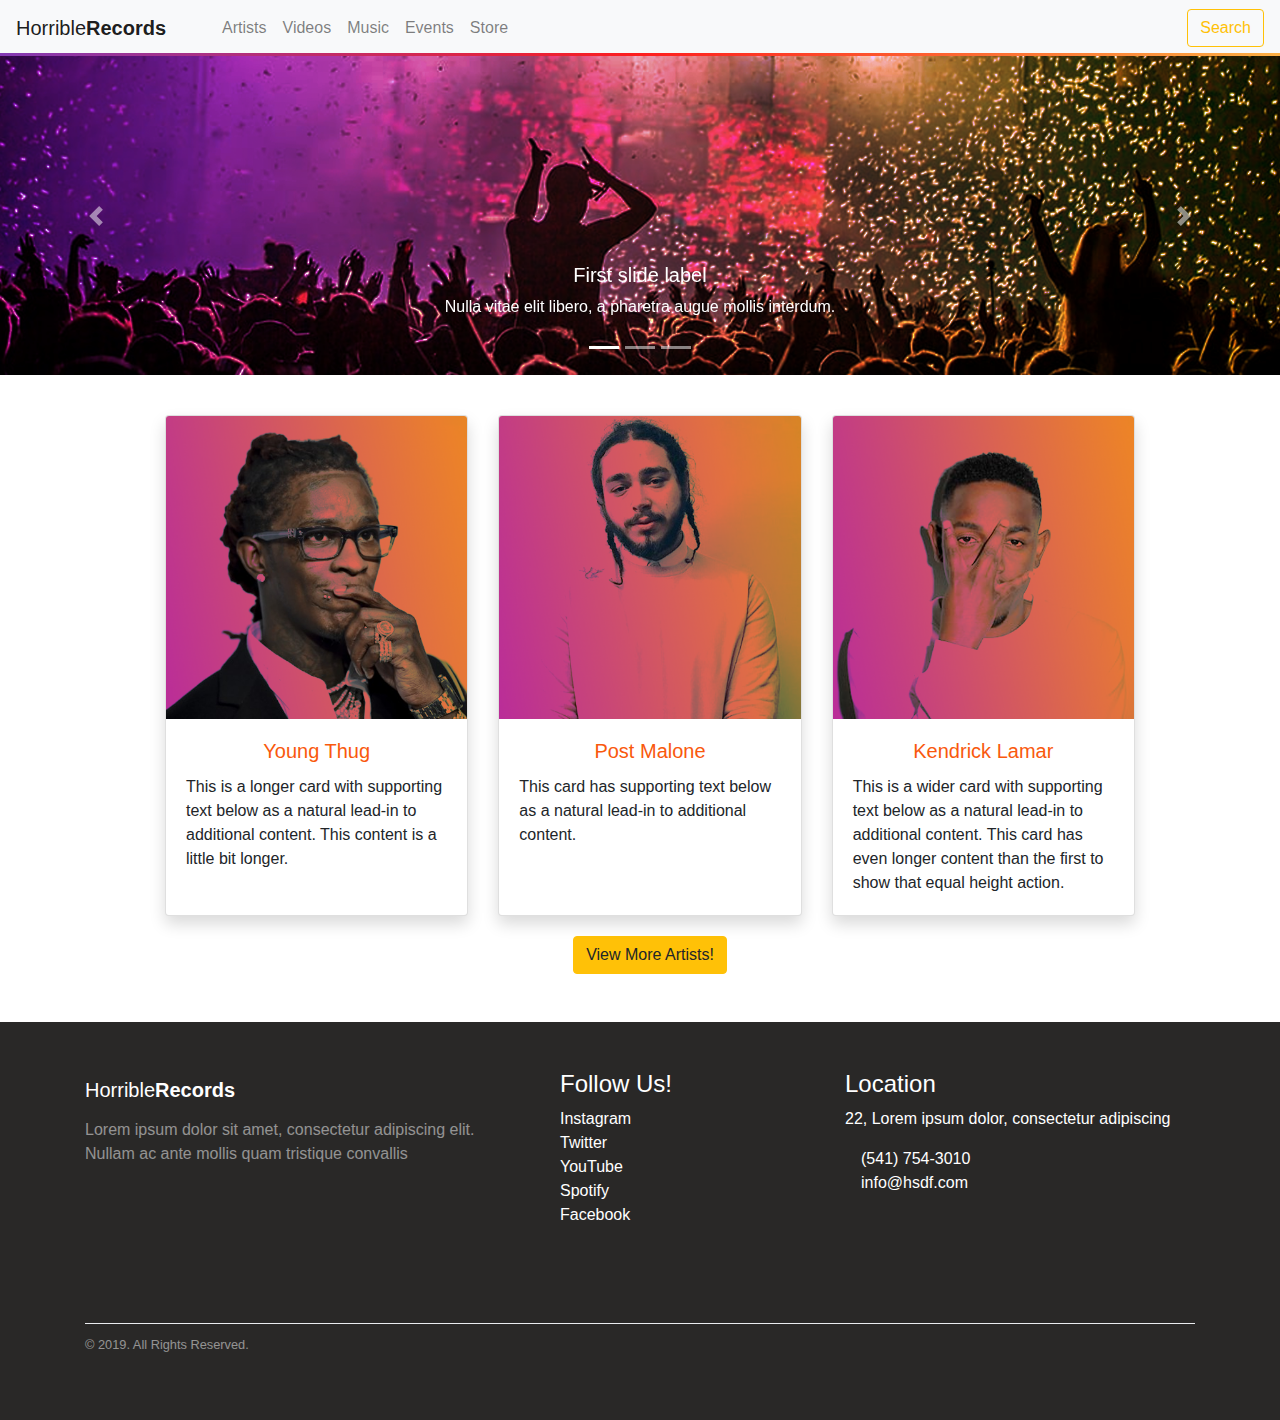
<file: index.html>
<!DOCTYPE html>
<html lang="en">

<head>
    <meta charset="UTF-8">
    <meta name="viewport" content="width=device-width, initial-scale=1, shrink-to-fit=no">
    <meta http-equiv="X-UA-Compatible" content="ie=edge">
    <title>Horrible Records</title>

    <!-- Bootstrap CSS -->
    <link rel="stylesheet" href="https://stackpath.bootstrapcdn.com/bootstrap/4.3.1/css/bootstrap.min.css" integrity="sha384-ggOyR0iXCbMQv3Xipma34MD+dH/1fQ784/j6cY/iJTQUOhcWr7x9JvoRxT2MZw1T" crossorigin="anonymous">

    <link rel="stylesheet" href="https://use.fontawesome.com/releases/v5.8.1/css/all.css" integrity="sha384-50oBUHEmvpQ+1lW4y57PTFmhCaXp0ML5d60M1M7uH2+nqUivzIebhndOJK28anvf" crossorigin="anonymous">

    <!-- <link rel="stylesheet" href="css/ownbootstrap.css"> -->
    <link rel="stylesheet" href="css/ownstyle.css">
    <script src="js/script.js"></script>
    
</head>

<body>
    <header class="sticky-top"></header>
    <div class="bd-example">
        <div id="carouselExampleCaptions" class="carousel slide" data-ride="carousel">
            <ol class="carousel-indicators">
                <li data-target="#carouselExampleCaptions" data-slide-to="0" class="active"></li>
                <li data-target="#carouselExampleCaptions" data-slide-to="1"></li>
                <li data-target="#carouselExampleCaptions" data-slide-to="2"></li>
            </ol>
            <div class="carousel-inner">
                <div class="carousel-item active">
                    <img src="img/festival.png" class="d-block w-100" alt="...">
                    <div class="carousel-caption d-none d-md-block">
                        <h5>First slide label</h5>
                        <p>Nulla vitae elit libero, a pharetra augue mollis interdum.</p>
                    </div>
                </div>
                <div class="carousel-item">
                    <img src="img/festival.png" class="d-block w-100" alt="...">
                    <div class="carousel-caption d-none d-md-block">
                        <h5>Second slide label</h5>
                        <p>Lorem ipsum dolor sit amet, consectetur adipiscing elit.</p>
                    </div>
                </div>
                <div class="carousel-item">
                    <img src="img/festival.png" class="d-block w-100" alt="...">
                    <div class="carousel-caption d-none d-md-block">
                        <h5>Third slide label</h5>
                        <p>Praesent commodo cursus magna, vel scelerisque nisl consectetur.</p>
                    </div>
                </div>
            </div>
            <a class="carousel-control-prev" href="#carouselExampleCaptions" role="button" data-slide="prev">
                <span class="carousel-control-prev-icon" aria-hidden="true"></span>
                <span class="sr-only">Previous</span>
            </a>
            <a class="carousel-control-next" href="#carouselExampleCaptions" role="button" data-slide="next">
                <span class="carousel-control-next-icon" aria-hidden="true"></span>
                <span class="sr-only">Next</span>
            </a>
        </div>
    </div>

    <div class="container-fluid">
        <div class="card-deck">
            <div class="card shadow bg-white rounded">
                <img src="img/artists/thugga.png" class="card-img-top" alt="...">
                <div class="card-body">
                    <h5 class="card-title">Young Thug</h5>
                    <p class="card-text">This is a longer card with supporting text below as a natural lead-in to
                        additional content. This content is a little bit longer.</p>
                </div>
            </div>
            <div class="card shadow bg-white rounded">
                <img src="img/artists/postmalone2.png" class="card-img-top" alt="...">
                <div class="card-body">
                    <h5 class="card-title">Post Malone</h5>
                    <p class="card-text">This card has supporting text below as a natural lead-in to additional content.
                    </p>
                </div>
            </div>
            <div class="card shadow bg-white rounded">
                <img src="img/artists/kendrick.png" class="card-img-top" alt="...">
                <div class="card-body">
                    <h5 class="card-title">Kendrick Lamar</h5>
                    <p class="card-text">This is a wider card with supporting text below as a natural lead-in to
                        additional content. This card has even longer content than the first to show that equal height
                        action.</p>
                </div>
            </div>
        </div>
        <button type="button" class="btn btn-warning">View More Artists!</button>
    </div>

    <footer>
    </footer>







    <!-- Optional JavaScript -->
    <!-- jQuery first, then Popper.js, then Bootstrap JS -->
    <script src="https://code.jquery.com/jquery-3.3.1.slim.min.js"
        integrity="sha384-q8i/X+965DzO0rT7abK41JStQIAqVgRVzpbzo5smXKp4YfRvH+8abtTE1Pi6jizo"
        crossorigin="anonymous"></script>
    <script src="https://cdnjs.cloudflare.com/ajax/libs/popper.js/1.14.7/umd/popper.min.js"
        integrity="sha384-UO2eT0CpHqdSJQ6hJty5KVphtPhzWj9WO1clHTMGa3JDZwrnQq4sF86dIHNDz0W1"
        crossorigin="anonymous"></script>
    <script src="https://stackpath.bootstrapcdn.com/bootstrap/4.3.1/js/bootstrap.min.js"
        integrity="sha384-JjSmVgyd0p3pXB1rRibZUAYoIIy6OrQ6VrjIEaFf/nJGzIxFDsf4x0xIM+B07jRM"
        crossorigin="anonymous"></script>
</body>

</html>
</file>
<file: css/ownstyle.css>
body {
    overflow-x: hidden;
}

.navbar:after {
    content:"";
    background: -webkit-linear-gradient(326deg, rgba(131,58,180,1) 0%, rgba(253,29,29,1) 50%, rgba(252,176,69,1) 100%);
    display: block;
    height: 3px;
    width: 100%;
    position: absolute;
    bottom: 0;
    left: 0;
}

.navbar-light .navbar-nav .nav-link:hover{
    color: #f9590d;
}

.form-control:focus {
    border-color: #f9590d;
    box-shadow: inset 0 1px 1px rgba(0, 0, 0, 0.075), 0 0 8px rgba(255, 0, 0, 0.6);
} 

.btn:focus {
    border-color: none;
    box-shadow: none;
}



.container-fluid {
    margin: 40px 10px 10px 10px;
    display: flex;
    flex-direction: column;
    justify-content: center;
    align-items: center;
}

.card-deck {
    width: 80%;
    margin-bottom: 20px;
}

.card-title {
    color: #f9590d;
    text-align: center;
}

footer {
    background-color: #292827;
    color: white;
}

footer li {
    list-style: none;
}

footer a {
    text-decoration: none;
    color: white;
}

footer a:hover {
    color: #f9590d;
    text-decoration: none;
}
</file>
